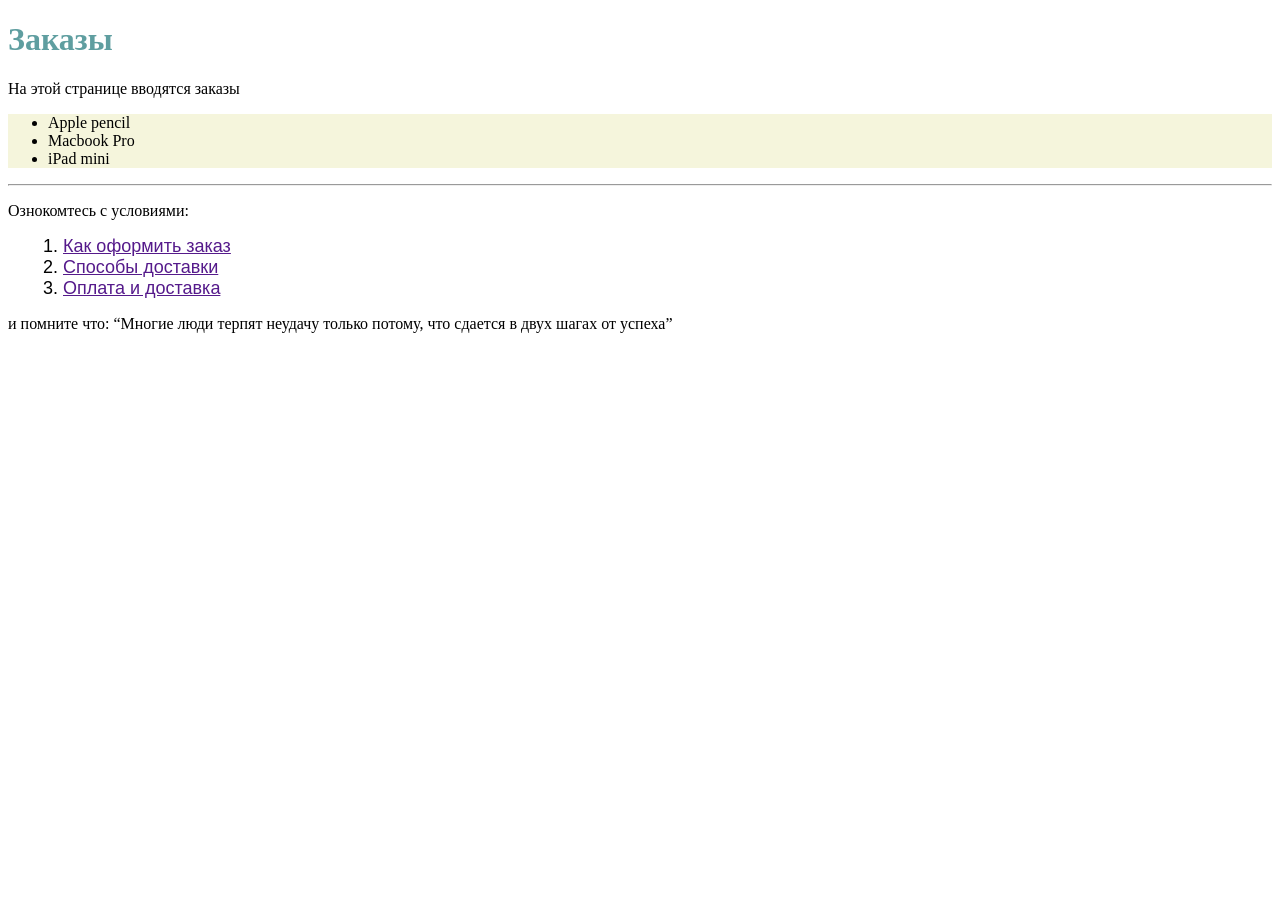
<file: index.html>
<!DOCTYPE html>
<html lang="en">
<head>
    <meta charset="UTF-8">
    <meta name="viewport" content="width=device-width, initial-scale=1.0">
    <title>Тест</title>
    <link rel="shortcut icon" href="favicon.svg">
    <link rel="icon" href="favicon.ico" type="image/x-icon">
    <link rel="stylesheet" href="styles/main.css">
    
</head>
<body>
<h1>Заказы</h1>
<p>На этой странице вводятся заказы</p>
<ul>
    <li>Apple pencil</li>
    <li>Macbook Pro</li>
    <li>iPad mini</li>
</ul>
<hr>
<p>Ознокомтесь с условиями:</p>

<ol>
    <li> <a href="">Как оформить заказ</a></li>
    <li> <a href="">Способы доставки</a></li>
    <li> <a href="">Оплата и доставка</a></li>
</ol>

<p>и помните что: <q>Многие люди терпят неудачу только потому, что сдается в двух шагах от успеха</q></p>
</body>
</html>
</file>
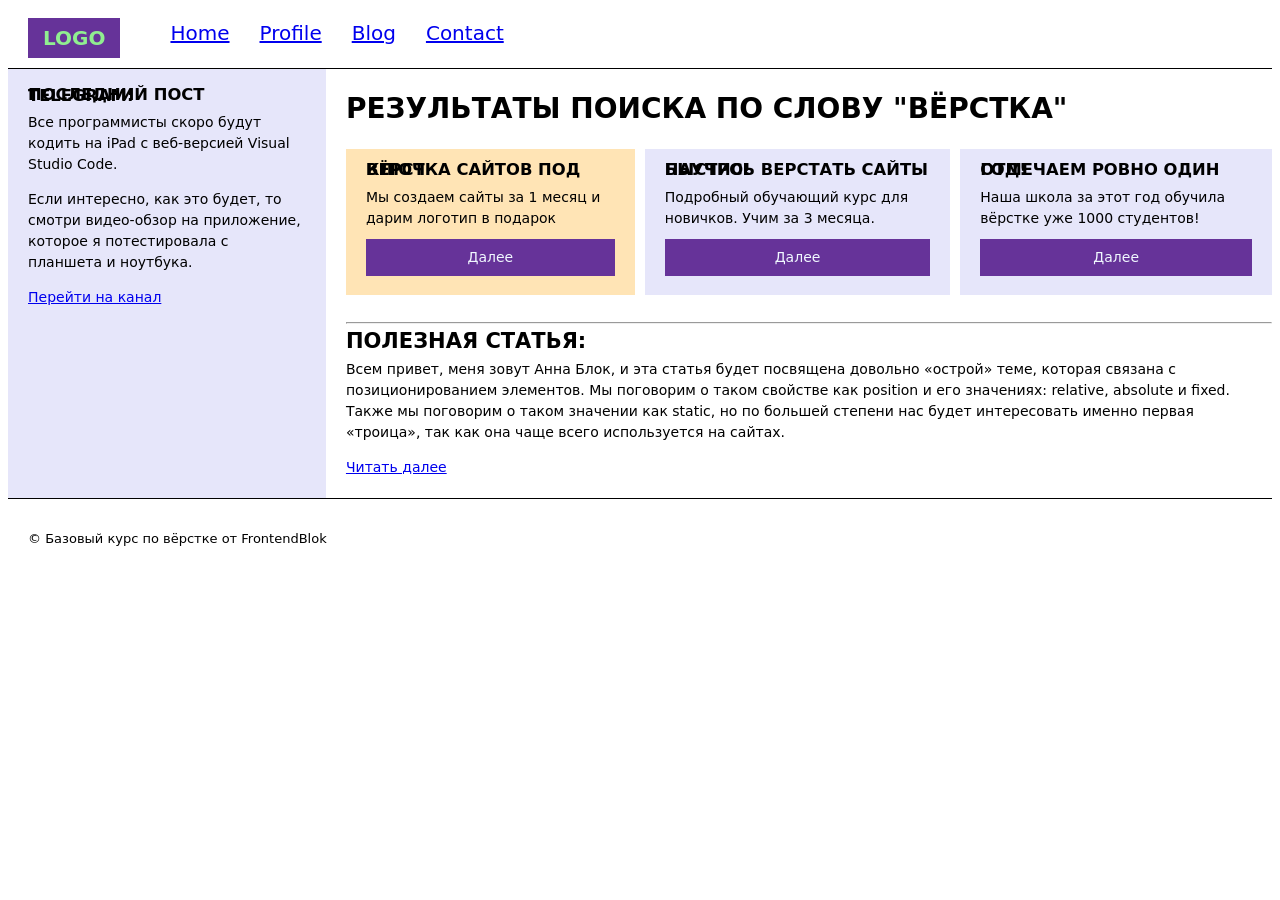
<file: semantic.html>
<!DOCTYPE html>
<html lang="en">
<head>
    <meta charset="UTF-8">
    <meta http-equiv="X-UA-Compatible" content="IE=edge">
    <meta name="viewport" content="width=device-width, initial-scale=1.0">
    <link rel="stylesheet" href="styles/semantic.css">
    <link rel="preconnect" href="https://fonts.googleapis.com">
<style>
@import url('https://fonts.googleapis.com/css2?family=Roboto:ital,wght@0,100..900;1,100..900&display=swap');
</style>
    <title>Document</title>
</head>
<body>
    <header class="header">
        <a href="#" class="logo">LOGO</a>
        <nav>
        <ul>
            <li><a href="#">Home</a></li>
            <li><a href="#">Profile</a></li>
            <li><a href="#">Blog</a></li>
            <li><a href="#">Contact</a></li>
        </ul>
        </nav>
    </header>
    <div class="box">
        <aside class="aside">
            <h3>Последний пост Telegram:</h3>
            <p>
                Все программисты скоро будут кодить на iPad с веб-версией Visual Studio Code.
            </p>
            <p>
                Если интересно, как это будет, то смотри видео-обзор на приложение, которое я потестировала с планшета и ноутбука.
            </p>
            <a href="https://t.me/frontendblok/2906">Перейти на канал</a>
        </aside>
        <main>
            <h1>Результаты поиска по слову "вёрстка"</h1>
            <div class="results">
            <section class="sec1">
                <h3>Вёрстка сайтов под ключ</h3>
                <p>Мы создаем сайты за 1 месяц и дарим логотип в подарок <a class="link" href="#">Далее</a></p>
            </section>
            <section>
                <h3>Научись верстать сайты быстро!</h3>
                <p>Подробный обучающий курс для новичков. Учим за 3 месяца. <a class="link" href="#">Далее</a></p>
            </section>
            <section>
                <h3>Отмечаем ровно один год!</h3>
                <p>Наша школа за этот год обучила вёрстке уже 1000 студентов! <a class="link" href="#">Далее</a></p>
            </section>
            </div>
            <hr>
            <h2>Полезная статья:</h2>
            <article class="post">
                <p>
                    Всем привет, меня зовут Анна Блок, и эта статья будет посвящена довольно «острой» теме, которая связана с позиционированием элементов. Мы поговорим о таком свойстве как position и его значениях: relative, absolute и fixed. Также мы поговорим о таком значении как static, но по большей степени нас будет интересовать именно первая «троица», так как она чаще всего используется на сайтах.
                </p>
                <a href="#">Читать далее</a>
            </article>
        </main>
    </div>
    
    <footer class="footer">
        <p>&copy; Базовый курс по вёрстке от FrontendBlok</p>
    </footer>
</body>
</html>
</file>
<file: styles/main.css>
h1 {
    color: cadetblue;
    border: 2cm;
}

ul {
    background-color: beige;
}

ol {
    font-size: large;
    margin: 15px;
    font-family: 'Franklin Gothic Medium', 'Arial Narrow', Arial, sans-serif;
}
</file>
